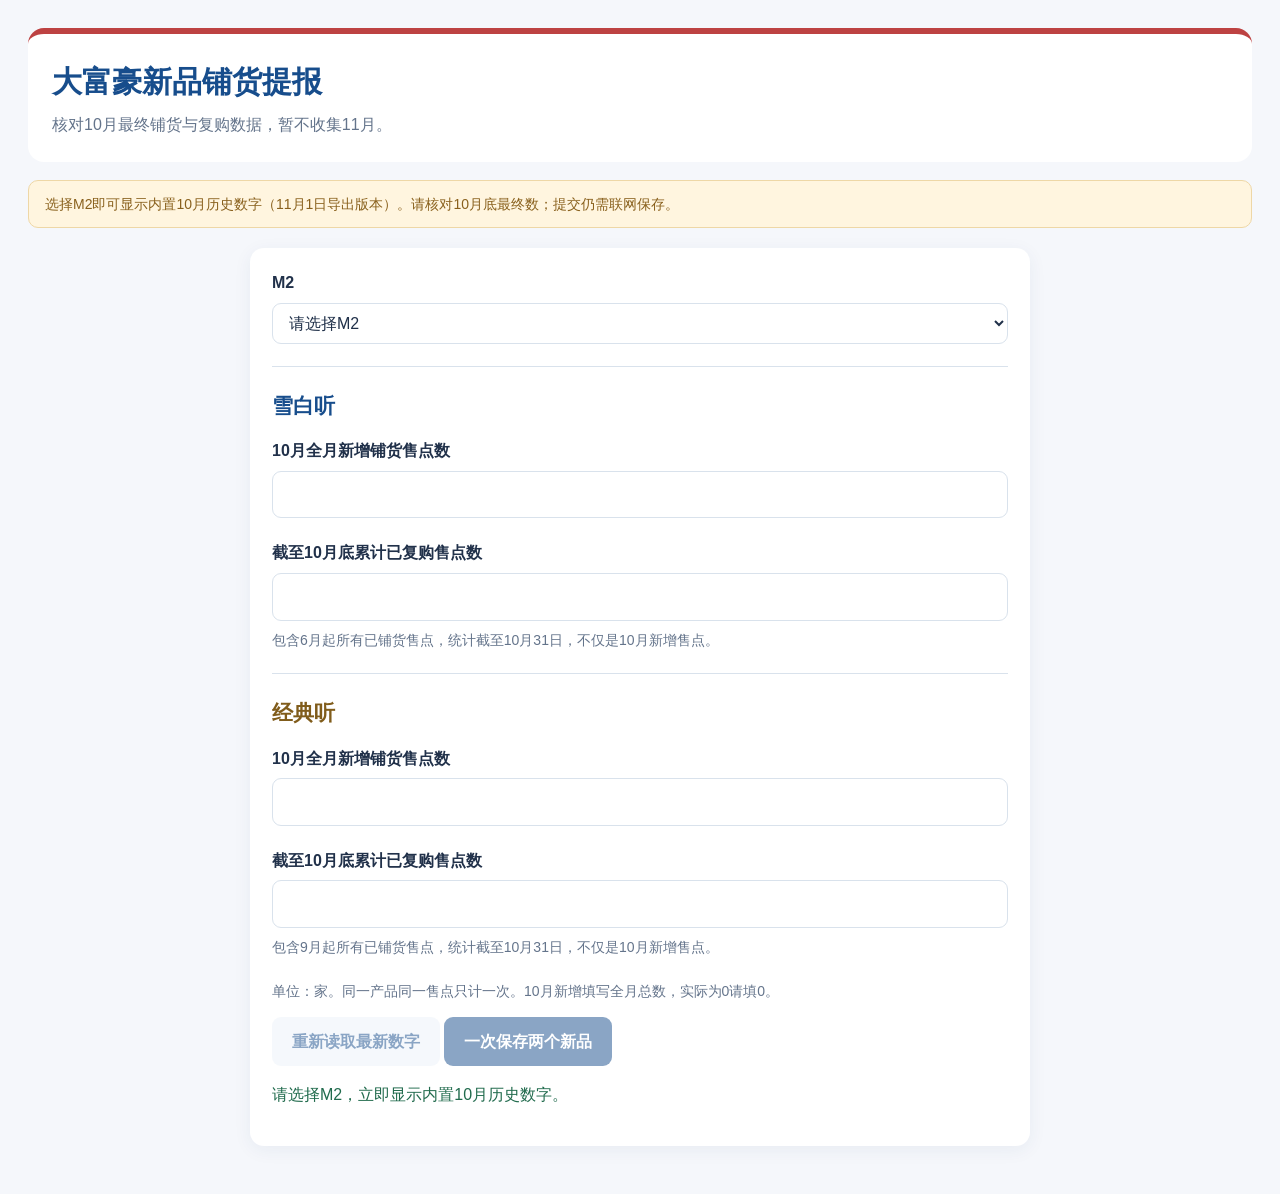
<file: submit.html>
<!doctype html><html lang="zh-CN"><head><meta charset="utf-8"><meta name="bboss-build" content="20261101-october-embedded"><meta name="viewport" content="width=device-width,initial-scale=1"><title>大富豪新品铺货提报</title><style>:root{--blue:#174d8c;--green:#216b4d;--muted:#64748b}*{box-sizing:border-box}body{margin:0;background:#f5f7fb;color:#21314a;font:16px/1.6 -apple-system,BlinkMacSystemFont,"Microsoft YaHei",sans-serif}main{max-width:1580px;margin:0 auto;padding:28px}header{display:flex;justify-content:space-between;align-items:center;gap:18px;background:white;border-top:6px solid #bd4242;border-radius:16px;padding:24px;margin-bottom:18px}h1{font-size:30px;color:var(--blue);margin:0}h2{font-size:21px;margin:0 0 16px}header p{margin:6px 0 0;color:var(--muted)}a{color:var(--blue);text-decoration:none;font-weight:650}.card{background:#fff;border-radius:14px;padding:22px;margin-bottom:20px;box-shadow:0 4px 18px #233c6810}.preview{padding:12px 16px;background:#fff5df;border:1px solid #eed7a6;border-radius:10px;margin-bottom:20px;color:#89601c;font-size:14px}.toolbar,.sort,.section-head{display:flex;gap:18px;align-items:center;flex-wrap:wrap}.toolbar span{margin-left:auto;color:var(--muted)}input,select{font:inherit;padding:10px 12px;border:1px solid #d9e2ec;border-radius:9px;background:white;color:#21314a}label{font-weight:600}button{background:var(--blue);color:white;border:0;border-radius:9px;padding:12px 20px;font:inherit;font-weight:650;cursor:pointer}button.secondary{background:#edf3fa;color:var(--blue)}button:disabled{opacity:.5;cursor:wait}.metrics{display:grid;grid-template-columns:repeat(4,1fr);gap:18px}.metrics p{margin:0;color:var(--muted)}.metrics strong{display:block;font-size:40px;color:var(--blue);margin:6px 0}.metrics article:nth-child(2) strong{color:var(--green)}small{display:block;color:var(--muted);font-size:13px}.hint{color:var(--muted);font-size:14px;margin:8px 0 14px}.form{max-width:780px;margin:0 auto 20px}.field{margin-bottom:22px}.field label{display:block;margin-bottom:7px}.field input,.field select{width:100%}[hidden]{display:none!important}.guide{max-width:780px;margin:0 auto}.regions{display:grid;grid-template-columns:repeat(4,1fr);gap:18px}.region strong{color:var(--blue);font-size:24px}.region p{display:flex;justify-content:space-between;margin:8px 0}.section-head{justify-content:space-between}.table-scroll{overflow:auto;max-height:640px}table{width:100%;min-width:1120px;border-spacing:0}th,td{padding:14px 12px;text-align:right;border-bottom:1px solid #e7edf5;white-space:nowrap}th{position:sticky;top:0;background:#e9f0f8;color:var(--blue);z-index:2}th:first-child,td:first-child{text-align:left}td:nth-child(4){background:#f0f5fc;font-weight:650;color:var(--blue)}td:nth-child(5){color:var(--green)}.tag{padding:4px 8px;border-radius:6px;font-size:13px;background:#fff2d7;color:#916620}.tag.ok{background:#e7f4ed;color:var(--green)}.trend-row{display:grid;grid-template-columns:120px 1fr 180px;align-items:center;gap:18px;margin:16px 0}.track{height:20px;background:#edf2f8;border-radius:5px;overflow:hidden}.fill{height:100%;background:#3479b9;border-radius:5px}.rate-track{height:5px;background:#e8f0ed;margin-top:5px}.rate-fill{height:100%;background:#42966e}.error{color:#b63b3b}.success{color:var(--green)}@media(max-width:1000px){.metrics,.regions{grid-template-columns:repeat(2,1fr)}}@media(max-width:650px){main{padding:14px}header{display:block}header a{display:block;margin-top:15px}.metrics,.regions{grid-template-columns:1fr}.trend-row{grid-template-columns:75px 1fr 105px;gap:10px}.metrics strong{font-size:34px}.toolbar span{margin-left:0}}
.product-block{border-top:1px solid #d9e2ec;padding-top:22px;margin-top:22px}.product-block h2{color:#174d8c}.product-block.classic h2{color:#805c1b}</style></head><body>
<main><header><div><h1>大富豪新品铺货提报</h1><p>核对10月最终铺货与复购数据，暂不收集11月。</p></div></header>
<div class="preview">选择M2即可显示内置10月历史数字（11月1日导出版本）。请核对10月底最终数；提交仍需联网保存。</div>
<section class="form card">
<div class="field"><label for="m2">M2</label><select id="m2"><option value="">请选择M2</option><option value="黄新军&许艳">黄新军&许艳</option><option value="谢国峰">谢国峰</option><option value="蔡芳">蔡芳</option><option value="季红州">季红州</option><option value="梅宇飞">梅宇飞</option><option value="高凌峰">高凌峰</option><option value="陈永华">陈永华</option><option value="杭佳琪">杭佳琪</option><option value="茅东标">茅东标</option><option value="是焱彬-姜堰">是焱彬-姜堰</option><option value="是焱彬-靖江">是焱彬-靖江</option><option value="王震-泰兴">王震-泰兴</option><option value="王震-泰州">王震-泰州</option><option value="张雷">张雷</option><option value="费燕锋">费燕锋</option><option value="顾彬">顾彬</option><option value="李海伟">李海伟</option><option value="刘洲">刘洲</option><option value="唐启军">唐启军</option><option value="张旭东">张旭东</option></select></div>
<input id="month" type="hidden"><input id="asOf" type="hidden">
<div class="product-block"><h2>雪白听</h2>


<div class="field"><label for="dist" data-month-label="新增铺货售点数">10月全月新增铺货售点数</label><input id="dist" type="number" min="0" step="1" inputmode="numeric" required></div>
<div class="field"><label for="rep">截至10月底累计已复购售点数</label><input id="rep" type="number" min="0" step="1" inputmode="numeric" required><p class="hint">包含6月起所有已铺货售点，统计截至10月31日，不仅是10月新增售点。</p></div></div>
<div class="product-block classic"><h2>经典听</h2><p id="classicScope" class="hint"></p><p id="classicPrefillNote" class="hint"></p>

<div class="field"><label for="classicNew" data-month-label="新增铺货售点数">10月全月新增铺货售点数</label><input id="classicNew" type="number" min="0" step="1" inputmode="numeric" required></div>
<div class="field"><label for="classicRep">截至10月底累计已复购售点数</label><input id="classicRep" type="number" min="0" step="1" inputmode="numeric" required><p class="hint">包含9月起所有已铺货售点，统计截至10月31日，不仅是10月新增售点。</p></div></div>
<p class="hint">单位：家。同一产品同一售点只计一次。10月新增填写全月总数，实际为0请填0。</p><div id="last" class="hint"></div>
<button id="refreshLatest" type="button" class="secondary">重新读取最新数字</button> <button disabled id="submit" type="button">一次保存两个新品</button><p id="msg" role="status"></p></section>
</main><script>/* Public reporting: no login SDK, no raw table access, no automatic write retries. */
(()=>{
  'use strict';
  const el=id=>document.getElementById(id),ids=['dist','rep','classicNew','classicRep'];
  const embeddedHistory={"刘洲":{"m2":"刘洲","classic_m2":"刘洲","month":"2026-10","as_of":"2026-10-31","version":"d27241f8a693fe49c9be8f15be4ac8e2","values":{"dist":0,"rep":10,"classicNew":0,"classicRep":9}},"张雷":{"m2":"张雷","classic_m2":"张雷","month":"2026-10","as_of":"2026-10-31","version":"03dfc46609f86786748b4dbea5dfbb26","values":{"dist":60,"rep":12,"classicNew":11,"classicRep":2}},"蔡芳":{"m2":"蔡芳","classic_m2":"蔡芳","month":"2026-10","as_of":"2026-10-31","version":"d88490683f14bb8103115efd63d77a33","values":{"dist":2,"rep":132,"classicNew":40,"classicRep":42}},"顾彬":{"m2":"顾彬","classic_m2":"顾彬","month":"2026-10","as_of":"2026-10-31","version":"16643556c8fbbdd6f226a241753b8840","values":{"dist":0,"rep":18,"classicNew":12,"classicRep":0}},"唐启军":{"m2":"唐启军","classic_m2":"唐启军","month":"2026-10","as_of":"2026-10-31","version":"47f25bd94d7aef61f935ccc3695eda4c","values":{"dist":12,"rep":6,"classicNew":18,"classicRep":2}},"季红州":{"m2":"季红州","classic_m2":"季红州","month":"2026-10","as_of":"2026-10-31","version":"87d83baed9a0d7f73b691f21385652e8","values":{"dist":10,"rep":117,"classicNew":55,"classicRep":5}},"张旭东":{"m2":"张旭东","classic_m2":"张旭东","month":"2026-10","as_of":"2026-10-31","version":"f18313b166c896d7835242141db208c2","values":{"dist":45,"rep":21,"classicNew":0,"classicRep":0}},"李海伟":{"m2":"李海伟","classic_m2":"李海伟","month":"2026-10","as_of":"2026-10-31","version":"ead51a0fbf87c86de76618d5de0611e4","values":{"dist":45,"rep":165,"classicNew":35,"classicRep":0}},"杭佳琪":{"m2":"杭佳琪","classic_m2":"杭佳琪","month":"2026-10","as_of":"2026-10-31","version":"853be610834cebaa212282ac2c7b7554","values":{"dist":25,"rep":82,"classicNew":33,"classicRep":23}},"梅宇飞":{"m2":"梅宇飞","classic_m2":"梅宇飞","month":"2026-10","as_of":"2026-10-31","version":"9dbe784b814862c0100f63a8cd54a971","values":{"dist":10,"rep":37,"classicNew":38,"classicRep":4}},"茅东标":{"m2":"茅东标","classic_m2":"茅东标","month":"2026-10","as_of":"2026-10-31","version":"444dc9482f54e01bbb8f24cf47fce991","values":{"dist":15,"rep":84,"classicNew":27,"classicRep":6}},"谢国峰":{"m2":"谢国峰","classic_m2":"谢国峰","month":"2026-10","as_of":"2026-10-31","version":"22164f758c4e2bcb0656b344d0d3674d","values":{"dist":35,"rep":230,"classicNew":16,"classicRep":0}},"费燕锋":{"m2":"费燕锋","classic_m2":"费燕锋","month":"2026-10","as_of":"2026-10-31","version":"aeac23b067bef32e0a29a099fc56050d","values":{"dist":0,"rep":15,"classicNew":5,"classicRep":0}},"陈永华":{"m2":"陈永华","classic_m2":"陈永华","month":"2026-10","as_of":"2026-10-31","version":"4d7c267901f5ce627095a27db6652c2c","values":{"dist":11,"rep":167,"classicNew":24,"classicRep":21}},"高凌峰":{"m2":"高凌峰","classic_m2":"高凌峰","month":"2026-10","as_of":"2026-10-31","version":"1cd8fb9672a1517cbfcd95678e47dc88","values":{"dist":41,"rep":105,"classicNew":37,"classicRep":21}},"王震-泰兴":{"m2":"王震-泰兴","classic_m2":"王震-泰兴","month":"2026-10","as_of":"2026-10-31","version":"bf6e8261af6ae8a38143f2e830d967e6","values":{"dist":149,"rep":39,"classicNew":22,"classicRep":0}},"王震-泰州":{"m2":"王震-泰州","classic_m2":"王震-泰州","month":"2026-10","as_of":"2026-10-31","version":"ac585598295c828744dc2115b00ba399","values":{"dist":79,"rep":10,"classicNew":17,"classicRep":0}},"是焱彬-姜堰":{"m2":"是焱彬-姜堰","classic_m2":"是焱彬-姜堰","month":"2026-10","as_of":"2026-10-31","version":"545eb0006e81500b70e6b7c486c2e4c9","values":{"dist":99,"rep":10,"classicNew":22,"classicRep":0}},"是焱彬-靖江":{"m2":"是焱彬-靖江","classic_m2":"是焱彬-靖江","month":"2026-10","as_of":"2026-10-31","version":"cbfbe5d1749cb0167df4e74487ab7948","values":{"dist":63,"rep":11,"classicNew":27,"classicRep":0}},"黄新军&许艳":{"m2":"黄新军&许艳","classic_m2":"黄新军&许艳","month":"2026-10","as_of":"2026-10-31","version":"61421518ac28f5deab291ea6559b4a61","values":{"dist":0,"rep":269,"classicNew":77,"classicRep":52}}};
  const recentHistory=Object.create(null),unconfirmedWrites=new Set();
  const endpoint='https://hjuemoaxwotvgvppuits.supabase.co/rest/v1/rpc/';
  const apiKey='sb_publishable_kLCQcltuyPsjoM5udpUu4A_8iw1R-oD';
  let context=null,shownM2='',sequence=0,controller=null,loading=false,saving=false,dirty=false,failed=false,uncertain=false,lastRead=0;
  const offline=()=>typeof navigator!=='undefined'&&navigator.onLine===false;
  function status(message,error=false){el('msg').textContent=message;el('msg').className=error?'error':'success'}
  function controls(){
    el('submit').disabled=saving||loading||!context||context.m2!==el('m2').value||offline()||uncertain;
    el('refreshLatest').disabled=saving||loading||!el('m2').value;
    el('m2').disabled=saving;
    ids.forEach(id=>{el(id).readOnly=saving||loading});
  }
  function clearForM2(m2){
    context=null;shownM2=m2;dirty=false;uncertain=false;failed=false;
    ids.forEach(id=>el(id).value='');
    ['classicScope','classicPrefillNote','last'].forEach(id=>el(id).textContent='');
  }
  function fill(data,{confirmed=true}={}){
    if(confirmed){remember(data);unconfirmedWrites.delete(data.m2);}
    context=data;shownM2=data.m2;dirty=false;uncertain=false;failed=false;lastRead=Date.now();
    el('month').value=data.month;el('asOf').value=data.as_of;
    ids.forEach(id=>el(id).value=data.values[id]??'');
    document.querySelectorAll('[data-month-label]').forEach(l=>l.textContent='10月全月'+l.dataset.monthLabel);
    el('classicScope').textContent='按当前所选区域分别提报。';
    el('classicPrefillNote').textContent='已带出上次记录；实际为0请填0。';
    el('last').textContent=confirmed?'已显示服务器确认的10月记录。':'内置10月历史快照，不是实时记录。';
    document.querySelector('.preview').textContent='当前仅核对10月最终数，暂不收集11月。';
  }
  function valid(data,m2){return data&&data.m2===m2&&data.values&&typeof data.values==='object'&&typeof data.version==='string'&&data.version&&data.month==='2026-10'&&ids.every(id=>Number.isSafeInteger(data.values[id])&&data.values[id]>=0&&data.values[id]<=2147483647)}
  async function rpc(name,args,timeoutMs,request){
    if(!['xuebai_public_prefill','xuebai_public_submit'].includes(name))throw Error('接口无效');
    const abort=new AbortController();controller=abort;let timedOut=false;
    const timer=setTimeout(()=>{timedOut=true;abort.abort()},timeoutMs);
    try{
      const response=await fetch(endpoint+name,{method:'POST',headers:{apikey:apiKey,'Content-Type':'application/json'},body:JSON.stringify(args),cache:'no-store',credentials:'omit',signal:abort.signal});
      let data;try{data=await response.json()}catch(e){const error=Error('服务器返回格式异常');error.retryable=true;throw error}
      if(!response.ok){const error=Error(data?.message||'服务暂时不可用（'+response.status+'）');error.retryable=response.status===408||response.status===429||response.status>=500;error.httpStatus=response.status;throw error}
      return data;
    }catch(error){
      if(timedOut){const e=Error('网络读取超时');e.retryable=true;throw e}
      if(request!==sequence)throw error;
      if(error.name==='TypeError'||error.name==='AbortError')error.retryable=true;
      throw error;
    }finally{clearTimeout(timer);if(controller===abort)controller=null}
  }
  async function load({automatic=false}={}){
    if(saving||automatic&&loading)return;
    const m2=el('m2').value,request=++sequence;
    controller?.abort();
    if(shownM2!==m2)clearForM2(m2);
    if(automatic&&dirty){status('已保留尚未提交的数字，请点击“重新读取最新数字”核对。',true);controls();return}
    context=null;loading=true;controls();
    if(!m2){loading=false;status('请选择M2，自动带出历史数字。');controls();return}
    try{
      if(offline())throw Error('当前没有网络');
      for(let attempt=1;attempt<=3;attempt++){
        if(request!==sequence||m2!==el('m2').value)return;
        status(attempt===1?'正在读取历史数字…':'网络较慢，正在重试（'+attempt+'/3）…');
        try{
          const data=await rpc('xuebai_public_prefill',{p_m2:m2},15000,request);
          if(request!==sequence||m2!==el('m2').value)return;
          if(!valid(data,m2))throw Error('尚未启用10月最终核对，或返回记录不完整；为避免误存11月，已停止提交，请联系管理员。');
          fill(data);status('历史数字已带出，请核对后提交。');return;
        }catch(error){
          if(request!==sequence)return;
          if(!error.retryable||attempt===3||offline())throw error;
          await new Promise(resolve=>setTimeout(resolve,attempt*800));
        }
      }
    }catch(error){
      if(request!==sequence)return;
      failed=true;context=null;
      const retained=ids.some(id=>el(id).value!=='');
      status((retained?'未能获取最新数字，已保留当前填写内容；请重新读取并核对后提交。':'历史数字暂未读取成功；请检查网络后重试，空白不代表0。')+' '+(offline()?'当前处于离线状态。':error.message),true);
    }finally{if(request===sequence){loading=false;controls()}}
  }
  const cacheKey='bboss-october-confirmed-v1';
  const confirmedTimes=Object.create(null);
  function remember(data){
    recentHistory[data.m2]=data;confirmedTimes[data.m2]=new Date().toISOString();
    try{
      const cached=JSON.parse(localStorage.getItem(cacheKey)||'{}');
      cached[data.m2]={data,confirmedAt:confirmedTimes[data.m2]};
      localStorage.setItem(cacheKey,JSON.stringify(cached));
    }catch(e){/* Storage may be unavailable in private/embedded browsers. */}
  }
  function restored(m2){
    try{
      const entry=JSON.parse(localStorage.getItem(cacheKey)||'{}')[m2];
      if(entry&&valid(entry.data,m2)&&Number.isFinite(Date.parse(entry.confirmedAt))){
        recentHistory[m2]=entry.data;confirmedTimes[m2]=entry.confirmedAt;
        return entry.data;
      }
    }catch(e){}
    return null;
  }
  function savedLabel(m2){
    const stamp=confirmedTimes[m2];
    return stamp?'本机保存的服务器确认记录（'+new Date(stamp).toLocaleString('zh-CN',{timeZone:'Asia/Shanghai'})+'），不保证为当前最新。':'内置10月历史快照（11月1日收到的导出文件），不是实时记录。';
  }
  async function syncInBackground(m2,request){
    if(offline()||saving||unconfirmedWrites.has(m2))return;
    try{
      const data=await rpc('xuebai_public_prefill',{p_m2:m2},10000,request);
      if(request!==sequence||m2!==el('m2').value||saving)return;
      if(!valid(data,m2))throw Error('服务器月份或记录异常');
      if(dirty){
        remember(data);
        if(data.version!==context?.version)status('服务器已有更新记录，已保留你正在填写的数字；请点击“重新读取最新数字”核对后再提交。',true);
        return;
      }
      fill(data);el('last').textContent='已连接服务器并核对最新记录。';
      status('已显示服务器最新数字，请核对后提交。');controls();
    }catch(error){
      if(request!==sequence||m2!==el('m2').value||saving||dirty)return;
      el('last').textContent=savedLabel(m2)+' 无法连接服务器，未确认是否还有更新。';
      status('历史数字已保留，可继续核对；当前无法连接服务器，提交修改也需要联网保存。',true);
    }
  }
  function selectHistory(){
    if(saving)return;
    ++sequence;controller?.abort();loading=false;
    const m2=el('m2').value;
    clearForM2(m2);
    if(!m2){status('请选择M2，立即显示内置10月历史数字。');controls();return}
    const recent=recentHistory[m2]||restored(m2),data=recent||embeddedHistory[m2];
    if(!valid(data,m2)){status('此M2缺少10月历史数字，请联系管理员；空白不代表0。',true);controls();return}
    fill(data,{confirmed:false});
    uncertain=unconfirmedWrites.has(m2);
    el('last').textContent=savedLabel(m2);
    status(uncertain?'上次提交结果尚未确认，请联网重新读取后再提交。':recent?'数字已带出，请核对；提交仍需联网保存。':'历史数字已显示，无需连接数据接口；修改后提交仍需联网保存。',uncertain);
    controls();
    syncInBackground(m2,sequence);
  }
  el('m2').addEventListener('change',selectHistory);
  ids.forEach(id=>el(id).addEventListener('input',()=>{dirty=true}));
  el('refreshLatest').addEventListener('click',async()=>{
    if(saving||loading)return;
    if(dirty&&!window.confirm('重新读取将替换尚未提交的数字，继续？'))return;
    const prior=context;
    dirty=false;await load();
    if(failed&&prior&&!uncertain){
      context=prior;
      status('未能连接服务器，当前数字已保留，仍不是最新确认记录；提交修改也需要连接服务器。',true);
      controls();
    }
  });
  // Showing embedded history never requires network, even on page resume.
  window.addEventListener('online',()=>{controls();if(el('m2').value&&!dirty&&!saving&&!loading)syncInBackground(el('m2').value,sequence)});
  window.addEventListener('pageshow',()=>{controls()});
  window.addEventListener('offline',()=>{status('当前离线，历史数字仍可查看和填写；联网保存成功后才算提交。',true);controls()});
  document.addEventListener('visibilitychange',()=>{if(document.visibilityState==='visible')controls()});
  el('submit').addEventListener('click',async()=>{
    if(saving||loading||!context||uncertain||context.m2!==el('m2').value)return;
    if(offline()){status('当前没有网络，填写内容已保留，请联网后再提交。',true);controls();return}
    if(ids.some(id=>el(id).value==='')){status('请填写全部4项数字，实际为0请填0。',true);return}
    const values=Object.fromEntries(ids.map(id=>[id,Number(el(id).value)]));
    if(Object.values(values).some(n=>!Number.isSafeInteger(n)||n<0||n>2147483647)){status('请填写有效的非负整数。',true);return}
    ++sequence;controller?.abort();saving=true;controls();status('正在提交，请勿重复点击…');
    const request=sequence,args={p_m2:context.m2,p_values:values,p_expected_version:context.version,p_allow_decrease:false};
    try{
      let data;
      try{data=await rpc('xuebai_public_submit',args,25000,request)}catch(error){
        if(!error.message.includes('DECREASE_CONFIRM_REQUIRED'))throw error;
        if(!window.confirm('部分数字低于之前记录，确认以本次数值更新？')){status('已取消提交，填写内容已保留。');return}
        data=await rpc('xuebai_public_submit',{...args,p_allow_decrease:true},25000,request);
      }
      if(!valid(data,args.p_m2)){const error=Error('未收到完整的保存确认');error.retryable=true;throw error}
      fill(data);status('提交成功，两个新品的10月最终数均已保存。');
    }catch(error){
      // A lost response may mean the write succeeded. Never automatically replay it.
      unconfirmedWrites.add(args.p_m2);uncertain=true;context=null;failed=true;dirty=true;
      status((error.retryable?'尚未确认是否保存成功，请先重新读取核对，不要重复提交。':'提交未获确认：'+error.message+'。请重新读取核对。')+' 填写内容已保留。',true);
    }finally{saving=false;controls()}
  });
  selectHistory();
})();
</script></body></html>
</file>
